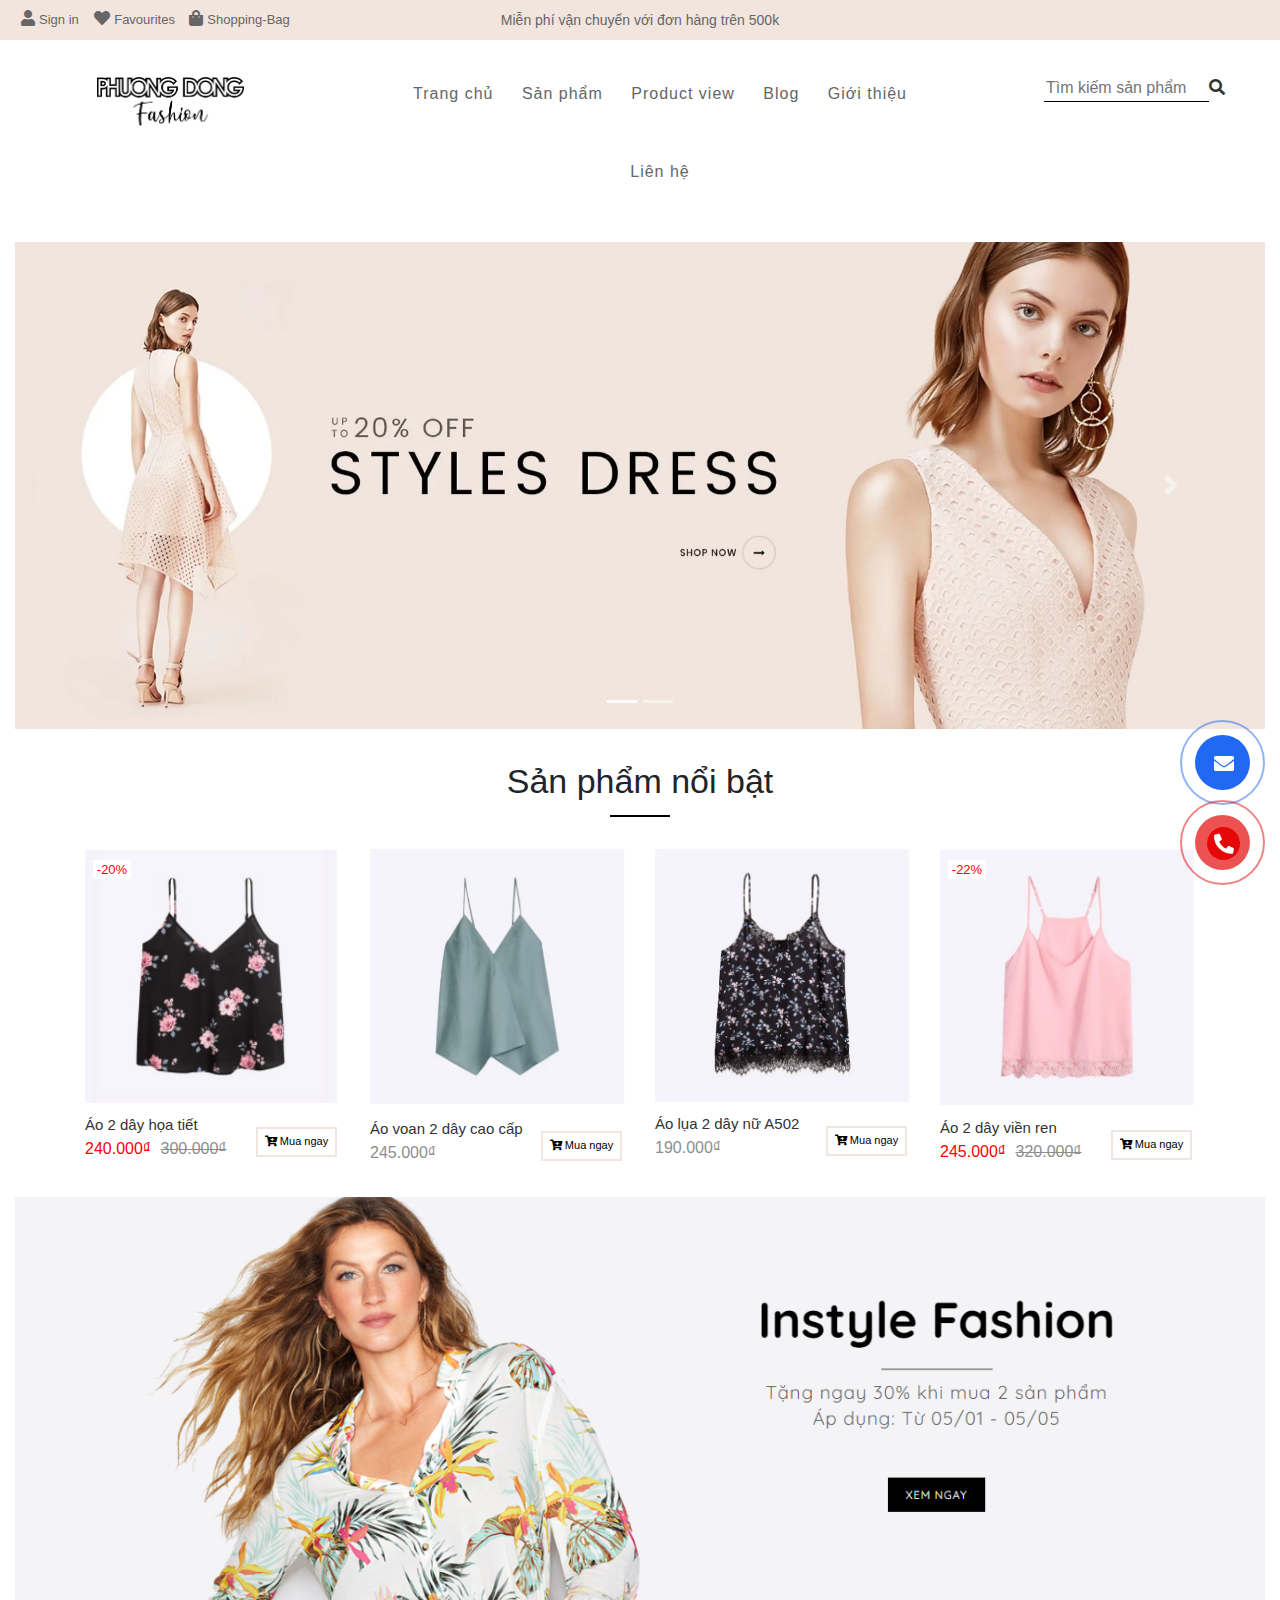
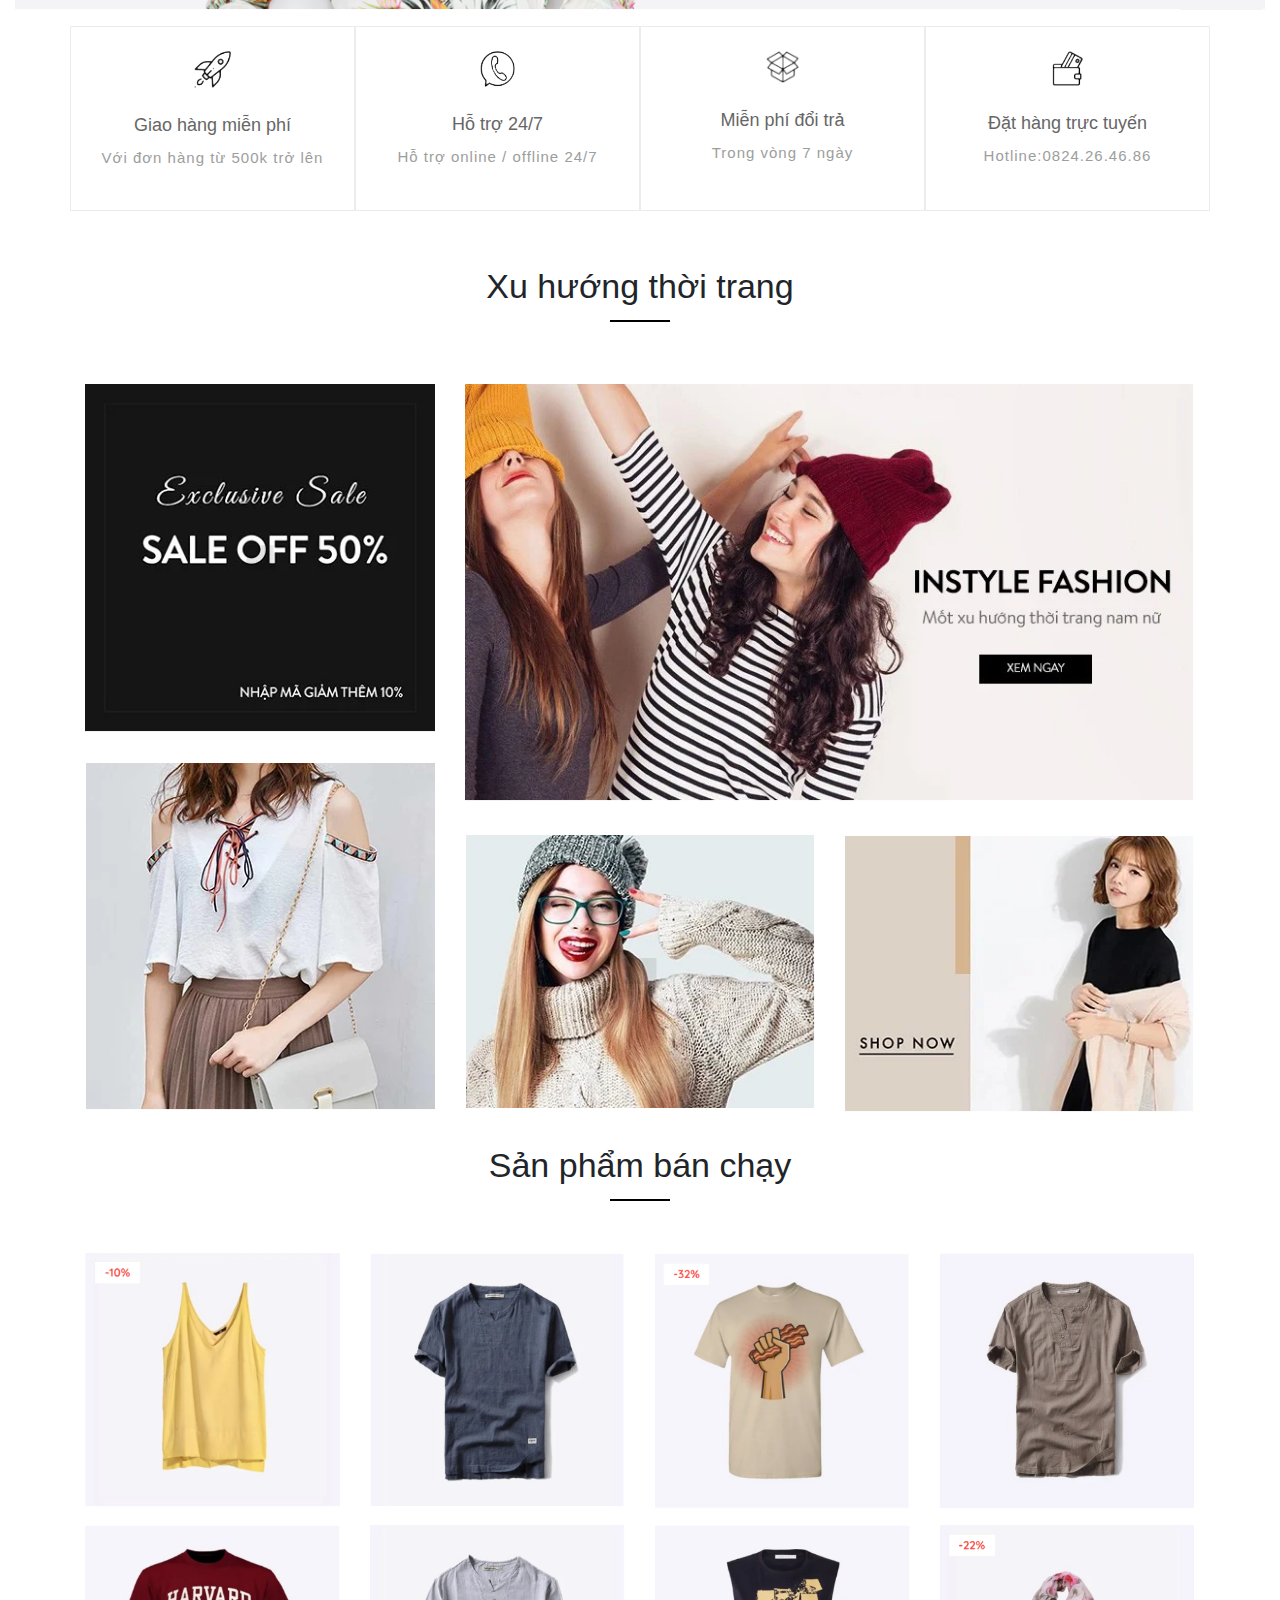
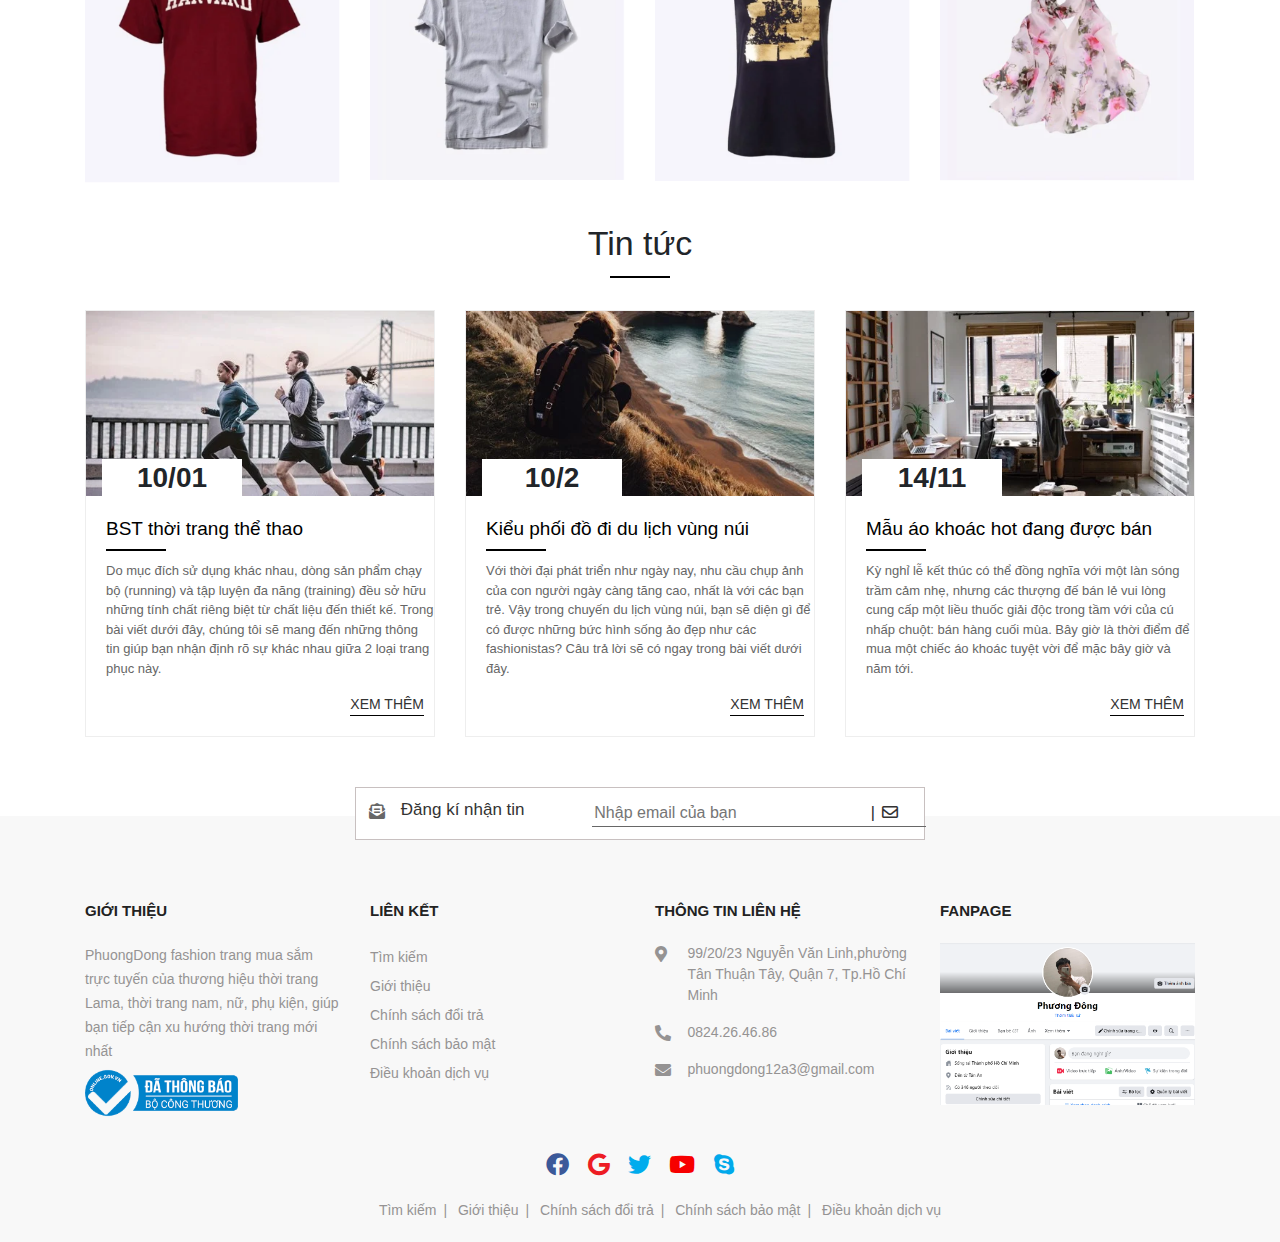
<file: index.html>
<!doctype html>
<html>
	<head>
		<title>PhuongDong Fashion</title>
		<meta charset="utf-8"/>
		<link href="css/style.css" rel="stylesheet"/>
		<link href="vendor/fontawesome/css/all.css" rel="stylesheet"/>
		<link href="vendor/bootstrap/css/bootstrap.min.css" rel="stylesheet"/>
		<script src="js/jquery-3.5.1.min.js"></script>
		<script src="vendor/bootstrap/js/bootstrap.min.js"></script>
		<script>
			$(document).ready(function(){
			  $("#myBtn").click(function(){
			    $("#myModal").modal();
			  });
			});
			$(document).ready(function(){
		  $("#myCarousel").carousel({interval: 3000}); 
		  });
		</script>

	</head>
	<body>
		<header>
			<div class="container-fluid">
				<div class="row login">
					<div class="col-md-4 col-6">
						<button style="background: none" type="button" id="myBtn" data-toggle="modal" data-target="#myModal"><i class="fa fa-user" aria-hidden="true"> <b>Sign in</b></i></button>
  					<!-- The Modal -->
					  <div class="modal fade" id="myModal">
					    <div class="modal-dialog">
					      <div class="modal-content">
					      
					        <!-- Modal Header -->
					        <div class="modal-header">
					          <h4 class="modal-title">ĐĂNG NHẬP</h4>
					          <button type="button" class="close" data-dismiss="modal">×</button>
					        </div>
					        
					        <!-- Modal body -->
					        <div class="modal-body">
					         <form action="/action_page.php">
					  <div class="form-group" style="text-align: left;">
					    <label for="email" >Email address:</label>
					    <input type="email" class="form-control" placeholder="Enter email" id="email">
					  </div>
					  <div class="form-group" style="text-align: left;">
					    <label for="pwd">Password:</label>
					    <input type="password" class="form-control" placeholder="Enter password" id="pwd">
					  </div>
					  <div class="form-group form-check">
					    <label class="form-check-label">
					      <input class="form-check-input" type="checkbox"> Remember me
					    </label>
					  </div>
					  <button type="submit" class="btn btn-primary">Submit</button>
					</form>
					        </div>
					        
					        <!-- Modal footer -->
					        <div class="modal-footer">
					          <button type="button" class="btn btn-danger" data-dismiss="modal">Close</button>
					        </div>
					        
					      </div>
					    </div>
					  </div>
  
	
						<a href="detail.html"><i class="fa fa-heart" aria-hidden="true"> <b>Favourites</b></i></a>
						<a href="detail.html"><i class="fa fa-shopping-bag" aria-hidden="true"> <b>Shopping-Bag</b></i></a>
					</div>
					<div class="col-md-4 col-6">
						<p>Miễn phí vận chuyển với đơn hàng trên 500k</p>
					</div>
					<div class="col-md-3 col-0"></div>
						


				</div>
				<div class="row anh-logo" id="nav">
					<div class="col-md-3 col-12">
					<a href="detail.html"><img src="img/logo.png"></a>
				</div>
					<div class="col-md-6 col-12 logo">
						<div class="menu" style="width: 100%">
							<ul>
								<li><a href="detail.html">Trang chủ</a></li>
								<li><a href="detail.html">Sản phẩm</a></li>
								<li><a href="detail.html">Product view</a></li>
								<li><a href="detail.html">Blog</a></li>
								<li><a href="detail.html">Giới thiệu </a></li>
								<li><a href="detail.html">Liên hệ</a></li>
							</ul>
						</div>
					</div>
					<div class="col-md-3 col-12">
						<div class="search">
							<input type="text" placeholder="Tìm kiếm sản phẩm"><a href="detail.html"><i class="fa fa-search"></i></a>
						</div>
					</div>
				</div>
				<div id="myCarousel" class="carousel slide" data-ride="carousel">

				  <!-- Indicators -->
				  <ul class="carousel-indicators">
				    <li data-target="#myCarousel" data-slide-to="0" class="active"></li>
				    <li data-target="#myCarousel" data-slide-to="1"></li>
				   
				  </ul>
				  
				  <!-- The slideshow -->
				  <div class="carousel-inner">
				    <div class="carousel-item active">
				      <img src="img/bia1.png" style="width: 100%">
				    </div>
				    <div class="carousel-item">
				      <img src="img/bia2.png" style="width: 100%">
				    </div>
				  </div>
				  
				  <!-- Left and right controls -->
				  <a class="carousel-control-prev" href="#myCarousel" data-slide="prev">
				    <span class="carousel-control-prev-icon"></span>
				  </a>
				  <a class="carousel-control-next" href="#myCarousel" data-slide="next">
				    <span class="carousel-control-next-icon"></span>
				  </a>
				</div>
			</div>
		</header>
		<main>
			<div class="container">
				<div class="row text-center mg-y2 title">
					<div class="col-md-12">
						<h3>Sản phẩm nổi bật</h3>
					</div>
					<div class="col-md-5"></div>
					<div class="col-md-2">
						<div class="line"></div>
					</div>
					<div class="col-md-5"></div>
				</div>
			</div>
			<div class="container">
				<div class="row product">
					<div class="col-md-3 col-6 item">
						<div class="about-img">
							<a href="detail.html"><img src="img/ao1.png"></a>
							<p class="discount">-20%</p>
						</div>
						<div class="about-content">
							<div class="row">
								<div class="col-md-8">
									<a href="detail.html">Áo 2 dây họa tiết</a>
									<p>240.000₫ <b>300.000₫</b> </p>
								</div>
								<div class="col-md-2">
									<button type="submit"><i class="fa fa-cart-plus"></i> Mua ngay</button>
								</div>
							</div>
						</div>
					</div>
					<div class="col-md-3 col-6 item">
						<div class="about-img">
							<a href="detail.html"><img src="img/ao2.png"></a>
						</div>
						<div class="about-content">
							<div class="row">
								<div class="col-md-8">
									<a href="detail.html">Áo voan 2 dây cao cấp</a>
									<p style="color:#8e8e8e">245.000₫ </p>
								</div>
								<div class="col-md-2">
									<button type="submit"><i class="fa fa-cart-plus"></i> Mua ngay</button>
								</div>
							</div>
						</div>
					</div>
					<div class="col-md-3 col-6 item">
						<div class="about-img">
							<a href="detail.html"><img src="img/ao3.png"></a>
						</div>
						<div class="about-content">
							<div class="row">
								<div class="col-md-8">
									<a href="detail.html">Áo lụa 2 dây nữ A502</a>
									<p style="color:#8e8e8e">190.000₫ </p>
								</div>
								<div class="col-md-2">
									<button type="submit"><i class="fa fa-cart-plus"></i> Mua ngay</button>
								</div>
							</div>	
						</div>
					</div>
					<div class="col-md-3 col-6 item">
						<div class="about-img">
							<a href="detail.html"><img src="img/ao4.png"></a>
							<p class="discount">-22%</p>
						</div>
						<div class="about-content">
							<div class="row">
								<div class="col-md-8">
									<a href="detail.html">Áo 2 dây viền ren</a>
									<p>245.000₫ <b>320.000₫</b> </p>
								</div>
								<div class="col-md-2">
									<button type="submit"><i class="fa fa-cart-plus"></i> Mua ngay</button>
								</div>
							</div>

						</div>
					</div>
				</div>
			</div>
			<div class="container-fluid my-3 slide3">
				<a href="detail.html"><img src="img/bia3.png"></a>
			</div>
			<div class="container">
				<div class="row about-service">
					<div class="col-md-3 col-6 text-center service-item">
						<div class="about-icon">
							<img src="img/icon1.png">
						</div>
						<span>Giao hàng miễn phí</span>
						<p>Với đơn hàng từ 500k trở lên</p>
					</div>
					<div class="col-md-3 col-6 text-center service-item">
						<div class="about-icon">
							<img src="img/icon2.png">
						</div>
						<span>Hỗ trợ 24/7</span>
						<p>Hỗ trợ online / offline 24/7</p>
					</div>
					<div class="col-md-3 col-6 text-center service-item">
						<div class="about-icon">
							<img src="img/icon3.png">
						</div>
						<span>Miễn phí đổi trả</span>
						<p>Trong vòng 7 ngày</p>
					</div>
					<div class="col-md-3 col-6 text-center service-item">
						<div class="about-icon">
							<img src="img/icon4.png">
						</div>
						<span>Đặt hàng trực tuyến</span>
						<p>Hotline:0824.26.46.86</p>
					</div>
				</div>
			</div>
			<div class="container">
					<div class="row text-center mg-y2 title">
					<div class="col-md-12">
						<h3>Xu hướng thời trang</h3>
					</div>
					<div class="col-md-5"></div>
					<div class="col-md-2">
						<div class="line"></div>
					</div>
					<div class="col-md-5"></div>
				</div>
				<div class="row box">
					<div class="col-md-4 col-sm-4 col-12">
						<div class="row">
							<div class="col-md-12 col-sm-12 col-6 img-box">
								<a href="detail.html"><img src="img/anhXH1.png"></a>
							</div>
							<div class="col-md-12 col-sm-12 col-6 img-box">
								<a href="detail.html"><img src="img/anhXH3.png"></a>
							</div>
						</div>
					</div>
					<div class="col-md-8 col-sm-8 col-12">
						<div class="img-right">
							<a href="detail.html"><img src="img/anhXH2.png"></a>
						</div>
						<div class="row">
							<div class="col-md-6 col-sm-6 col-6 padding-img box-img-bot">
								<a href="detail.html"><img src="img/anhXH4.png"></a>
							</div>
							<div class="col-md-6 col-sm-6 col-6 padding-img box-img-bot">
								<a href="detail.html"><img src="img/anhXH5.png"></a>
							</div>
						</div>
					</div>
				</div>
			</div>
			<div class="container">
					<div class="row text-center mg-y2 title">
					<div class="col-md-12">
						<h3>Sản phẩm bán chạy</h3>
					</div>
					<div class="col-md-5"></div>
					<div class="col-md-2">
						<div class="line"></div>
					</div>
					<div class="col-md-5"></div>
					</div>
					<div class="row sell-item">
						<div class="col-md-3 col-6 my-2">
							<div class="sell-img">
								<a href="detail.html"><img src="img/bestsell1.png"></a>
								<div class="sell-content">
									<a href="detail.html">Áo thun dạo phố mùa hè</a>
									<p>350.000₫ <span>390.000₫</span></p>
								</div>
							</div>
						</div>

						<div class="col-md-3 col-6 my-2">
							<div class="sell-img">
								<a href="detail.html"><img src="img/bestsell2.png"></a>
								<div class="sell-content">
									<a href="detail.html">Áo thun nam basic 2020</a>
									<p style="color: #ddd4d4">350.000₫</p>
								</div>
							</div>
						</div>

						<div class="col-md-3 col-6 my-2">
							<div class="sell-img">
								<a href="detail.html"><img src="img/bestsell3.png"></a>
								<div class="sell-content">
									<a href="detail.html">Áo thun nam game FreeFire</a>
									<p>150.000₫ <span>220.000₫</span></p>
								</div>
							</div>
						</div>

						<div class="col-md-3 col-6 my-2">
							<div class="sell-img">
								<a href="detail.html"><img src="img/bestsell4.png"></a>
								<div class="sell-content">
									<a href="detail.html">Áo thun nam JAPAN GOKING</a>
									<p style="color: #ddd4d4">450.000₫</p>
								</div>
							</div>
						</div>

						<div class="col-md-3 col-6 my-2">
							<div class="sell-img">
								<a href="detail.html"><img src="img/bestsell5.png"></a>
								<div class="sell-content">
									<a href="detail.html">Áo thun nam Owen</a>
									<p style="color: #ddd4d4">350.000₫</p>
								</div>
							</div>
						</div>

						<div class="col-md-3 col-6 my-2">
							<div class="sell-img">
								<a href="detail.html"><img src="img/bestsell6.png"></a>
								<div class="sell-content">
									<a href="detail.html">Áo thun nam Zakado cổ tròn</a>
									<p style="color: #ddd4d4">600.000₫</p>
								</div>
							</div>
						</div>

						<div class="col-md-3 col-6 my-2">
							<div class="sell-img">
								<a href="detail.html"><img src="img/bestsell7.png"></a>
								<div class="sell-content">
									<a href="detail.html">Áo Thun Nữ Thời Trang</a>
									<p>Liên hệ</p>
								</div>
							</div>
						</div>

						<div class="col-md-3 col-6 my-2">
							<div class="sell-img">
								<a href="detail.html"><img src="img/bestsell8.png"></a>
								<div class="sell-content">
									<a href="detail.html">Khăn choàng xuống phố</a>
									<p>350.000₫ <span>450.000₫</span></p>
								</div>
							</div>
						</div>
					</div>
			</div>
			<div class="container">
					<div class="row text-center mg-y2 title">
					<div class="col-md-12">
						<h3>Tin tức</h3>
					</div>
					<div class="col-md-5"></div>
					<div class="col-md-2">
						<div class="line"></div>
					</div>
					<div class="col-md-5"></div>
					</div>
					<div class="row info">
						<div class="col-md-4 col-12 about-info">
							<div class="daddy">
							<div class="info-item">
							<a href="detail.html"><img src="img/info1.png"></a>
							<h3>10/01</h3>
							</div>
							<a href="detail.html"><h4>BST thời trang thể thao</h4></a>
							<div class="line" style="margin:0 0 10px 20px"></div>
							<p>Do mục đích sử dụng khác nhau, dòng sản phẩm chạy bộ (running) và tập luyện đa năng (training) đều sở hữu những tính chất riêng biệt từ chất liệu đến thiết kế. Trong bài viết dưới đây, chúng tôi sẽ mang đến những thông tin giúp bạn nhận định rõ sự khác nhau giữa 2 loại trang phục này.</p>
							<div class="more"><a href="detail.html">XEM THÊM</a></div>
							<div class="clear"></div>
						</div>
							
						</div>

							<div class="col-md-4 col-12 about-info">
							<div class="daddy">
							<div class="info-item">
							<a href="detail.html"><img src="img/info3.png"></a>
							<h3>10/2</h3>
							</div>
							<a href="detail.html"><h4>Kiểu phối đồ đi du lịch vùng núi</h4></a>
							<div class="line" style="margin:0 0 10px 20px"></div>
							<p> Với thời đại phát triển như ngày nay, nhu cầu chụp ảnh của con người ngày càng tăng cao, nhất là với các bạn trẻ. Vậy trong chuyến du lịch vùng núi, bạn sẽ diện gì để có được những bức hình sống ảo đẹp như các fashionistas? Câu trả lời sẽ có ngay trong bài viết dưới đây.</p>
							<div class="more"><a href="detail.html">XEM THÊM</a></div>
							<div class="clear"></div>
							</div>
						</div>

						<div class="col-md-4 col-12 about-info">
							<div class="daddy">
							<div class="info-item">
							<a href="detail.html"><img src="img/info2.png"></a>
							<h3>14/11</h3>
							</div>
							<a href="detail.html" style="text-decoration: none;"><h4>Mẫu áo khoác hot đang được bán</h4></a>
							<div class="line" style="margin:0 0 10px 20px"></div>
							<p>Kỳ nghỉ lễ kết thúc có thể đồng nghĩa với một làn sóng trầm cảm nhẹ, nhưng các thượng đế bán lẻ vui lòng cung cấp một liều thuốc giải độc trong tầm với của cú nhấp chuột: bán hàng cuối mùa. Bây giờ là thời điểm để mua một chiếc áo khoác tuyệt vời để mặc bây giờ và năm tới. </p>
							<div class="more"><a href="detail.html">XEM THÊM</a></div>
							<div class="clear"></div>
							</div>
						</div>


					</div>
			</div>
			<div class="container">
				<div class="row about-email">
				<div class="col-md-3"></div>
				<div class="col-md-6 col-12">
					<div class="row">
					<div class="col-md-4 col-5">
						<div class="row">
						<div class="col-md-2 col-2 mail-icon">
							<i class="fas fa-envelope-open-text"></i>
						</div>
						<div class="col-md-10 col-10 mail-text">
							<h5>Đăng kí nhận tin</h5>
						</div>
						</div>
				</div>
					<div class="col-md-1 col-1"></div>
					<div class="col-md-7 col-6">
						<input type="email" name="" placeholder="Nhập email của bạn"> |
						<a href="detail.html"><i class="far fa-envelope"></i></a>
					</div>
					</div>
					</div>
					<div class="col-md-3"></div>
				</div>
			</div>
			<div class="container-fluid" style="background-color: #f8f8f8">
				<div class="container">
					<div class="row about-footer">
						<div class="col-md-3">
							<div class="footer-title">
								<h4 class="footer-item-title">GIỚI THIỆU</h4>
								<p style="margin-bottom: 0">
									PhuongDong fashion trang mua sắm trực tuyến của thương hiệu thời trang Lama, thời trang nam, nữ, phụ kiện, giúp bạn tiếp cận xu hướng thời trang mới nhất
								</p>
								<img src="img/bocongthuong.png">
							</div>
						</div>
						<div class="col-md-3 ">
							<h4 class="footer-item-title">LIÊN KẾT</h4>
							<ul class="link">
								<li><a href="detail.html">Tìm kiếm</a></li>
								<li><a href="detail.html">Giới thiệu</a></li>
								<li><a href="detail.html">Chính sách đổi trả</a></li>
								<li><a href="detail.html">Chính sách bảo mật</a></li>
								<li><a href="detail.html">Điều khoản dịch vụ</a></li>
							</ul>
						</div>
						<div class="col-md-3">
							<h4 class="footer-item-title">THÔNG TIN LIÊN HỆ</h4>
							<ul class="footer-contact">
								<li>
									<div class="row">
										<div class="col-2">
										<i class="fas fa-map-marker-alt"></i>
										</div>
										<div class="col-10">
									<p>99/20/23 Nguyễn Văn Linh,phường Tân Thuận Tây, Quận 7, Tp.Hồ Chí Minh</p>
									</div>
								</li>
								<li>
									<div class="row">
										<div class="col-2">
										<i class="fas fa-phone-alt"></i>
										</div>
										<div class="col-10">
										<p>0824.26.46.86</p>
										</div>
									</div>
								</li>

								<li>
									<div class="row">
										<div class="col-2">
										<i class="fas fa-envelope"></i>
										</div>
										<div class="col-10">
										<p>phuongdong12a3@gmail.com</p>
										</div>
									</div>
								</li>
							</ul>
						</div>
						<div class="col-md-3 col-12">
							<h4 class="footer-item-title">FANPAGE</h4>
							<a href="detail.html"><img src="img/fanpage.png" class="img-fanpage"></a>
						</div>
						<div class="col-md-12 text-center">
							<ul class="social">
								<li><a href="detail.html"><i class="fab fa-facebook" style="color: #3b5999"></i></a>
								</li>
								<li><a href="detail.html"><i class="fab fa-google" style="color: #ed1c24"></i></a>
								</li>
								<li><a href="detail.html"><i class="fab fa-twitter" style="color: #00aced"></i></a>
								</li>
								<li><a href="detail.html"><i class="fab fa-youtube" style="color: #f70000"></i></a>
								</li>
								<li><a href="detail.html"><i class="fab fa-skype" style="color: #01a9eb"></i></a>
								</li>
							</ul>
						</div>
						<div class="col-md-12 text-center footer-bottom text-footer">	
							<ul>
								<li><a href="detail.html">Tìm kiếm</a></li>|
								<li><a href="detail.html">Giới thiệu</a></li>|
								<li><a href="detail.html">Chính sách đổi trả</a></li>|
								<li><a href="detail.html">Chính sách bảo mật</a></li>|
								<li><a href="detail.html">Điều khoản dịch vụ</a></li>
							</ul>
						</div>
					</div>
				</div>
			</div>
	<div class="hotline-phone-ring" style="position: fixed;right: 0 ;bottom: 80px">
    <div class="hotline-phone-ring-circle" style="border: 2px solid #2168f3;"></div>
    <div class="hotline-phone-ring-circle-fill" style="background-color: #2168f3"></div>
    <div class="hotline-phone-ring-img-circle" style="background-color: #2168f3"> <a href="tel:0352833656" class="pps-btn-img">
        <i style="color:#fff;font-size:20px;" class="fas fa-envelope"></i> </a> </div>
	</div>
	<div class="hotline-phone-ring" style="position: fixed;right: 0 ;bottom: 0">
    <div class="hotline-phone-ring-circle"></div>
    <div class="hotline-phone-ring-circle-fill"></div>
    <div class="hotline-phone-ring-img-circle"> <a href="tel:0352833656" class="pps-btn-img">
        <i style="color:#fff;font-size:20px;" class="fas fa-phone-alt"></i> </a> </div>
	</div>
	
		</main>
		<footer>
		
</footer>

	</body>
</html>
</file>
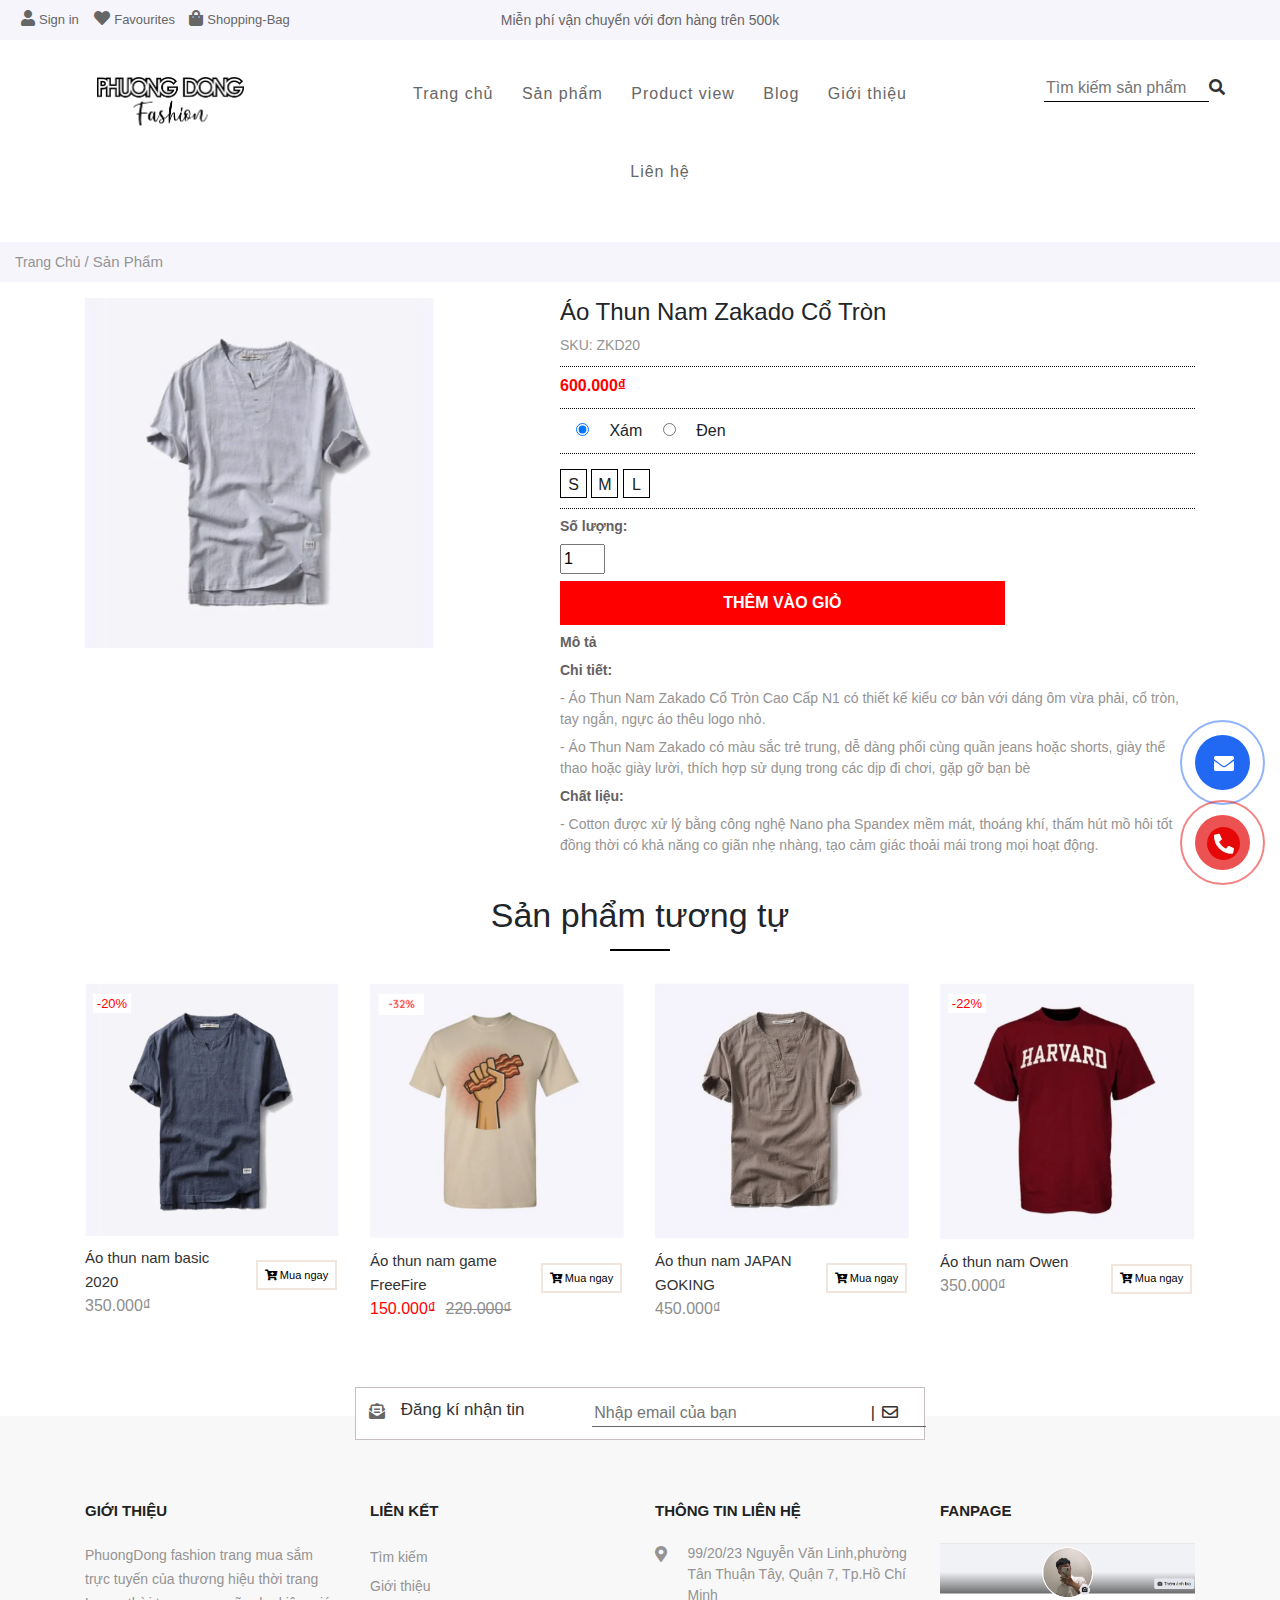
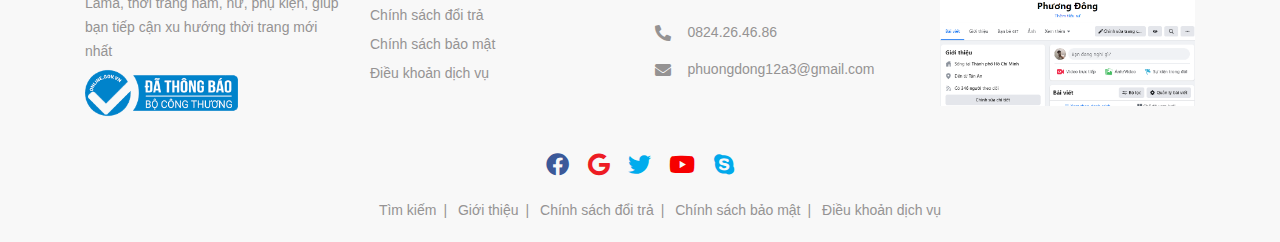
<file: detail.html>
<!DOCTYPE html>
<html>
<head>
	<title>PhuongDong Fashion</title>
	<meta charset="utf-8"/>
		<link href="css/style-detail.css" rel="stylesheet"/>
		<link href="css/style.css" rel="stylesheet"/>
		<link href="vendor/fontawesome/css/all.css" rel="stylesheet"/>
		<link href="vendor/bootstrap/css/bootstrap.min.css" rel="stylesheet"/>
		<script src="js/jquery-3.5.1.min.js"></script>
		<script src="vendor/bootstrap/js/bootstrap.min.js"></script>
</head>
<body>
	<div class="container-fluid">
				<div class="row login" style="background-color: #f6f5fc;">
					<div class="col-md-4 col-6">
						<button style="background: none" type="button" id="myBtn" data-toggle="modal" data-target="#myModal"><i class="fa fa-user" aria-hidden="true"> <b>Sign in</b></i></button>
  					<!-- The Modal -->
					  <div class="modal fade" id="myModal">
					    <div class="modal-dialog">
					      <div class="modal-content">
					      
					        <!-- Modal Header -->
					        <div class="modal-header">
					          <h4 class="modal-title">ĐĂNG NHẬP</h4>
					          <button type="button" class="close" data-dismiss="modal">×</button>
					        </div>
					        
					        <!-- Modal body -->
					        <div class="modal-body">
					         <form action="/action_page.php">
					  <div class="form-group" style="text-align: left;">
					    <label for="email" >Email address:</label>
					    <input type="email" class="form-control" placeholder="Enter email" id="email">
					  </div>
					  <div class="form-group" style="text-align: left;">
					    <label for="pwd">Password:</label>
					    <input type="password" class="form-control" placeholder="Enter password" id="pwd">
					  </div>
					  <div class="form-group form-check">
					    <label class="form-check-label">
					      <input class="form-check-input" type="checkbox"> Remember me
					    </label>
					  </div>
					  <button type="submit" class="btn btn-primary">Submit</button>
					</form>
					        </div>
					        
					        <!-- Modal footer -->
					        <div class="modal-footer">
					          <button type="button" class="btn btn-danger" data-dismiss="modal">Close</button>
					        </div>
					        
					      </div>
					    </div>
					  </div>
  
	
						<a href=""><i class="fa fa-heart" aria-hidden="true"> <b>Favourites</b></i></a>
						<a href=""><i class="fa fa-shopping-bag" aria-hidden="true"> <b>Shopping-Bag</b></i></a>
					</div>
					<div class="col-md-4 col-6">
						<p>Miễn phí vận chuyển với đơn hàng trên 500k</p>
					</div>
					<div class="col-md-3 col-0"></div>
						


				</div>
				<div class="row anh-logo" id="nav">
					<div class="col-md-3 col-12">
					<a href=""><img src="img/logo.png"></a>
				</div>
					<div class="col-md-6 col-12 logo">
						<div class="menu" style="width: 100%">
							<ul>
								<li><a href="">Trang chủ</a></li>
								<li><a href="">Sản phẩm</a></li>
								<li><a href="">Product view</a></li>
								<li><a href="">Blog</a></li>
								<li><a href="">Giới thiệu </a></li>
								<li><a href="">Liên hệ</a></li>
							</ul>
						</div>
					</div>
					<div class="col-md-3 col-12">
						<div class="search">
							<input type="text" placeholder="Tìm kiếm sản phẩm"><a href=""><i class="fa fa-search"></i></a>
						</div>
					</div>
				</div>
			</div>
				<div class="container-fluid remove">
					<p><a href="index.html">Trang Chủ </a>/ Sản Phẩm</p>
				</div>
				<div class="container">
					<div class="row product-detail">
						<div class="col-md-4 col-4">
							<a href=""><img src=img/bestsell6.png></a>
						</div>
						<div class="col-md-1 col-1"></div>
						<div class="col-md-7 col-7">
							<h4>Áo Thun Nam Zakado Cổ Tròn</h4>
							<p class="small-detail-text" style="border-bottom: 1px dotted black;padding-bottom: 10px">SKU: ZKD20</p>
							<div class="price" style="border-bottom: 1px dotted black;padding-bottom: 10px">
							<b>600.000₫</b>
							</div>
							<div class="color" style="border-bottom: 1px dotted black;padding: 10px 0">
								<input type="radio" name="color" checked> 	Xám
								<input type="radio" name="color"> Đen
							</div>
							<div class="size" style="border-bottom: 1px dotted black;padding-bottom: 10px">
								<span><a href="">S</a></span>
								<span><a href="">M</a></span>
								<span><a href="">L</a></span>
							</div>
							<p class="detail-title">Số lượng: </p>
							<input type="number" name="" placeholder="" value="1">
							<p><button type="submit">THÊM VÀO GIỎ</button></p>
							<p class="detail-title">Mô tả</p>
							<p class="detail-title">Chi tiết: </p>
							<p class="small-detail-text">
								- Áo Thun Nam Zakado Cổ Tròn Cao Cấp N1 có thiết kế kiểu cơ bản với dáng ôm vừa phải, cổ tròn, tay ngắn, ngực áo thêu logo nhỏ.
							</p>
							<p class="small-detail-text">
							- Áo Thun Nam Zakado có màu sắc trẻ trung, dễ dàng phối cùng quần jeans hoặc shorts, giày thể thao hoặc giày lười, thích hợp sử dụng trong các dịp đi chơi, gặp gỡ bạn bè
							</p>
							<p class="detail-title">Chất liệu: </p>
							<p class="small-detail-text">- Cotton được xử lý bằng công nghệ Nano pha Spandex mềm mát, thoáng khí, thấm hút mồ hôi tốt đồng thời có khả năng co giãn nhẹ nhàng, tạo cảm giác thoải mái trong mọi hoạt động.</p>
						</div>
					</div>
				</div>

				<div class="container">
				<div class="row text-center mg-y2 title">
					<div class="col-md-12">
						<h3>Sản phẩm tương tự</h3>
					</div>
					<div class="col-md-5"></div>
					<div class="col-md-2">
						<div class="line"></div>
					</div>
					<div class="col-md-5"></div>
				</div>
			</div>
			<div class="container">
				<div class="row product">
					<div class="col-md-3 col-6 item">
						<div class="about-img">
							<a href="detail.html"><img src="img/bestsell2.png"></a>
							<p class="discount">-20%</p>
						</div>
						<div class="about-content">
							<div class="row">
								<div class="col-md-8">
									<a href="detail.html">Áo thun nam basic 2020</a>
									<p style="color:#8e8e8e">350.000₫ </p>
								</div>
								<div class="col-md-2">
									<button type="submit"><i class="fa fa-cart-plus"></i> Mua ngay</button>
								</div>
							</div>
						</div>
					</div>
					<div class="col-md-3 col-6 item">
						<div class="about-img">
							<a href="detail.html"><img src="img/bestsell3.png"></a>
						</div>
						<div class="about-content">
							<div class="row">
								<div class="col-md-8">
									<a href="detail.html">Áo thun nam game FreeFire</a>
									<p>150.000₫ <b>220.000₫</b> </p>
								</div>
								<div class="col-md-2">
									<button type="submit"><i class="fa fa-cart-plus"></i> Mua ngay</button>
								</div>
							</div>
						</div>
					</div>
					<div class="col-md-3 col-6 item">
						<div class="about-img">
							<a href="detail.html"><img src="img/bestsell4.png"></a>
						</div>
						<div class="about-content">
							<div class="row">
								<div class="col-md-8">
									<a href="detail.html">Áo thun nam JAPAN GOKING</a>
									<p style="color:#8e8e8e">450.000₫ </p>
								</div>
								<div class="col-md-2">
									<button type="submit"><i class="fa fa-cart-plus"></i> Mua ngay</button>
								</div>
							</div>	
						</div>
					</div>
					<div class="col-md-3 col-6 item">
						<div class="about-img">
							<a href="detail.html"><img src="img/bestsell5.png"></a>
							<p class="discount">-22%</p>
						</div>
						<div class="about-content">
							<div class="row">
								<div class="col-md-8">
									<a href="detail.html">Áo thun nam Owen</a>
									<p style="color:#8e8e8e">350.000₫ </p>
								</div>
								<div class="col-md-2">
									<button type="submit"><i class="fa fa-cart-plus"></i> Mua ngay</button>
								</div>
							</div>

						</div>
					</div>
				</div>
			</div>

<footer>
	<div class="container">
				<div class="row about-email">
				<div class="col-md-3"></div>
				<div class="col-md-6 col-12">
					<div class="row">
					<div class="col-md-4 col-5">
						<div class="row">
						<div class="col-md-2 col-2 mail-icon">
							<i class="fas fa-envelope-open-text"></i>
						</div>
						<div class="col-md-10 col-10 mail-text">
							<h5>Đăng kí nhận tin</h5>
						</div>
						</div>
				</div>
					<div class="col-md-1 col-1"></div>
					<div class="col-md-7 col-6">
						<input type="email" name="" placeholder="Nhập email của bạn"> |
						<a href=""><i class="far fa-envelope"></i></a>
					</div>
					</div>
					</div>
					<div class="col-md-3"></div>
				</div>
			</div>
			<div class="container-fluid" style="background-color: #f8f8f8">
				<div class="container">
					<div class="row about-footer">
						<div class="col-md-3">
							<div class="footer-title">
								<h4 class="footer-item-title">GIỚI THIỆU</h4>
								<p style="margin-bottom: 0">
									PhuongDong fashion trang mua sắm trực tuyến của thương hiệu thời trang Lama, thời trang nam, nữ, phụ kiện, giúp bạn tiếp cận xu hướng thời trang mới nhất
								</p>
								<img src="img/bocongthuong.png">
							</div>
						</div>
						<div class="col-md-3 ">
							<h4 class="footer-item-title">LIÊN KẾT</h4>
							<ul class="link">
								<li><a href="">Tìm kiếm</a></li>
								<li><a href="">Giới thiệu</a></li>
								<li><a href="">Chính sách đổi trả</a></li>
								<li><a href="">Chính sách bảo mật</a></li>
								<li><a href="">Điều khoản dịch vụ</a></li>
							</ul>
						</div>
						<div class="col-md-3">
							<h4 class="footer-item-title">THÔNG TIN LIÊN HỆ</h4>
							<ul class="footer-contact">
								<li>
									<div class="row">
										<div class="col-2">
										<i class="fas fa-map-marker-alt"></i>
										</div>
										<div class="col-10">
									<p>99/20/23 Nguyễn Văn Linh,phường Tân Thuận Tây, Quận 7, Tp.Hồ Chí Minh</p>
									</div>
								</li>
								<li>
									<div class="row">
										<div class="col-2">
										<i class="fas fa-phone-alt"></i>
										</div>
										<div class="col-10">
										<p>0824.26.46.86</p>
										</div>
									</div>
								</li>

								<li>
									<div class="row">
										<div class="col-2">
										<i class="fas fa-envelope"></i>
										</div>
										<div class="col-10">
										<p>phuongdong12a3@gmail.com</p>
										</div>
									</div>
								</li>
							</ul>
						</div>
						<div class="col-md-3 col-12">
							<h4 class="footer-item-title">FANPAGE</h4>
							<a href=""><img src="img/fanpage.png" class="img-fanpage"></a>
						</div>
						<div class="col-md-12 text-center">
							<ul class="social">
								<li><a href=""><i class="fab fa-facebook" style="color: #3b5999"></i></a>
								</li>
								<li><a href=""><i class="fab fa-google" style="color: #ed1c24"></i></a>
								</li>
								<li><a href=""><i class="fab fa-twitter" style="color: #00aced"></i></a>
								</li>
								<li><a href=""><i class="fab fa-youtube" style="color: #f70000"></i></a>
								</li>
								<li><a href=""><i class="fab fa-skype" style="color: #01a9eb"></i></a>
								</li>
							</ul>
						</div>
						<div class="col-md-12 text-center footer-bottom text-footer">	
							<ul>
								<li><a href="">Tìm kiếm</a></li>|
								<li><a href="">Giới thiệu</a></li>|
								<li><a href="">Chính sách đổi trả</a></li>|
								<li><a href="">Chính sách bảo mật</a></li>|
								<li><a href="">Điều khoản dịch vụ</a></li>
							</ul>
						</div>
					</div>
				</div>
			</div>



	<div class="hotline-phone-ring" style="position: fixed;right: 0 ;bottom: 80px">
    <div class="hotline-phone-ring-circle" style="border: 2px solid #2168f3;"></div>
    <div class="hotline-phone-ring-circle-fill" style="background-color: #2168f3"></div>
    <div class="hotline-phone-ring-img-circle" style="background-color: #2168f3"> <a href="tel:0352833656" class="pps-btn-img">
        <i style="color:#fff;font-size:20px;" class="fas fa-envelope"></i> </a> </div>
	</div>
	<div class="hotline-phone-ring" style="position: fixed;right: 0 ;bottom: 0">
    <div class="hotline-phone-ring-circle"></div>
    <div class="hotline-phone-ring-circle-fill"></div>
    <div class="hotline-phone-ring-img-circle"> <a href="tel:0352833656" class="pps-btn-img">
        <i style="color:#fff;font-size:20px;" class="fas fa-phone-alt"></i> </a> </div>
	</div>
</footer>
</body>
</html>
</file>
<file: css/style.css>
body
{
    font-family: sans-serif;
}
.text-center
{
    text-align: center;
}
.clear
{
    clear:both;
}
.login 
{
    background: #f1e5de;
   
}  
.login .col-md-1 p a
{
    text-decoration: none;
    color: #666666;
    margin: 0 5px;
    line-height: 40px;
    padding:5px;
}
.login .col-md-1 p a:hover
{
    background-color: #ba7e7e; 
   
}
.login .col-md-1 p
{
    margin: 0
}
.logo #nav ul
{
    margin:0;
} 
.login .col-md-4 p
{
    margin: 0;
    line-height: 40px;
    font-size: 14px;
    color: #666666;
    text-align: center;
}
.login a
{
    text-decoration: none
}
.login a i
{
    color:#666666;
    margin:10px 5px;
    
}   
.login a i b
{
    font-weight: 500; 
    font-family: sans-serif; 
    font-size:13px;  
}
.logo
{
    text-align: center;
}
.anh-logo
{
    text-align: center;
    margin: 15px 0;
}
.anh-logo .col-md-3 img
{
    width: 167px;
    padding: 22px 0 0 20px;
}
.login button
{
    border: none; 
}
.login button i
{
    color:#666666;
    }
.login button b
{
    font-family: sans-serif;
    font-size: 13px;
    font-weight: normal;
}
#nav ul
{
    list-style: none;
    display: inline-block;
}
#nav ul li a

{
    display: block;
    text-decoration: none;
    color:#666666;
    letter-spacing: 1px ;
    padding:7px;
}
#nav
{
    text-align: center;
}
#nav ul li
{
    margin:20px 5px;
    display: inline-block;
}
#nav ul li a:hover
{
    background:#e1c3b2;
    transition: 1s
}
.search
{  text-align: center;
    
   margin-right: 10px
}
.search input
{
   border: none;
    border-bottom: 1px solid black;
    outline: none;
    margin-top: 20px;
    margin-left: 39px;
    width: 59%;
}

.search a i
{
    margin-left: -5 px;
    color: #333333
}
.text-center
{
    text-align: center;
}
.special-pro
{

}
.mg-y3
{margin:3rem 0 ;}
.mg-y2
{
    margin:2rem 0;
}
.line
{ display: block;
    margin: 0px auto;
    height: 2px;
    background: black;
    width: 60px;
   
}
.title .col-md-12 
{
    padding-bottom: 5px
}
.title .col-md-12 h3
{
    font-size: 34px;
    font-weight: 400;
}
.about-content a
{
    font-size: 15px;
    font-weight: 500;
    color: #333;
}
.about-content a:hover
{
    color:#333;
    text-decoration: none;
}
.about-content p
{
    color:red;
}
.about-content p b
{
    color: #8e8e8e;
    font-weight: normal;
    text-decoration: line-through;
    margin-left: 5px;
}
.about-img a img
{
    max-width: 100%;
    position: relative;
}
.about-img p
{
    position: absolute;
    top: 11px;
    left: 23px;
    background: white;
    font-size: 13px;
    width: 38px;
    text-align: center;
    font-weight: 500;
    color: red;
}
.about-content
{
    margin-top:10px;
}
.item:hover .about-img  
{
    box-shadow: 0 0 10px 5px #cfcece;
    transition: 0.5s
}
.about-content .col-md-2 button
{
   border: 2px solid #f1e5de;
    background: none;
    font-size: 11px;
    height: 30px;
    margin-left: -4px;
    width: 81px;
    margin-top: 14px;
}
.about-content .col-md-2
{
    padding:0;
}
.about-service .col-md-3
{

}
.about-icon img
{

    width: 15%;
    text-align: center; 
}
.service-item span
{margin: 15px 0 10px 0px;
    font-size: 18px;
    font-weight: 500;
    color: #666666;
}
.about-service .col-md-3 p
{
   letter-spacing: 1px;
    font-size: 15px;
    color: #9c9e9c;
    padding: 8px 0 40px 0;
    margin: 0;
}
.about-service .col-md-3
{
    border: 1px solid #ececef;
  
}
.about-service
{
    margin-bottom: 55px
}
.about-service .col-md-3:hover span
{
    letter-spacing: 1px;
    transition: 1s;
    color: #333
}
.about-service .col-md-3:hover
{
    background: #f4f4f7
}
.about-service .col-md-3:hover .about-icon img
{
    opacity: 0.4

}
.about-icon
{
    margin:24px 0;
}

.slide3 a img
{
    width: 100%
}
.box .img-box a img
{
    max-width: 100%;
    padding-top: 30px;
}
.max-width
{
    max-width: 100%
}
.img-right img
{
    max-width: 100%;
    margin-top: 30px
}
.padding-img
{ padding-top: 34px }
 .box-img-bot a img
 {
    max-width: 100%
 }
 .box .img-box a img:hover, .img-right img:hover, .box-img-bot a img:hover
 {
    opacity: 0.6;
    transition: 0.5s;
    background: (0,0,0,0.6)
 }
.sell-img a img
{
    max-width: 100%
}
.sell-img
{
    position: relative;
    overflow: hidden;
}
.sell-content a,.sell-content a:hover 
{
    text-decoration: none;
    color: #f4f0ed;
    font-size: 16px;
    font-weight: 400;
    letter-spacing: 1px
}
.sell-content
{
    position: absolute;
    bottom: -73px;
    background-color: rgba(0,0,0,0.4);
    width: 100%;
    padding-left: 5px;
    transition: all 1s linear;


}
.sell-content p
{
    color: #f01e13;
    margin:0;
}
.sell-content p span
{
    text-decoration: line-through;
    color: #ddd4d4;
    font-size: 14px;
    margin-left: 10px
}
.sell-img:hover .sell-content
{
    bottom: 0;
    transition: all 0.7s linear
}
.sell-item
{margin-top: 44px}
.info-item
{
    position: relative;
}
.daddy
{
    border:1px solid #eeeeee;
   

}
.info-item a img
{
    max-width: 100%
}
.info-item h3
{
  background-color: white;
    position: absolute;
    bottom: 0px;
    margin: 0px 0 0 16px;
    width: 140px;
    line-height: 37px;
    text-align: center;
    font-family: sans-serif;
    font-weight:bold;
}
.daddy a h4
{
    margin-top: 22px;
    font-size: 19px;
    font-family: sans-serif;
    padding-left: 20px; 
    color: #000000;
    text-decoration: none;
}

.daddy a:hover
{
    text-decoration: none
}
.about-info p
{
    padding-left: 20px;
    font-size: 13px;
    font-family: sans-serif;
    color: #666666;
}
.about-info .more a, .about-info .more a:hover
{
    color: #333;
    text-decoration: none;
    text-align: right;
    font-size: 14px;
    border-bottom: 1px solid black;
    float: right;
    margin-bottom: 20px
}
.more
{
    margin-right: 10px
}

.mail-icon i
{
    color: #676767
}
.mail-text h5
{
    color:#333;
    font-size: 17px;
    margin: 0;

}
.about-email .col-md-7 input
{
    border: none;
    outline: none;
    width: 86%;

}
.about-email .col-md-7
{
border-bottom: 1px solid #676767;
padding-left: 0
}
.about-email
{
   
        margin-bottom: -24px
}
.about-email .col-md-7 a i
{
    color: #333;
    margin-left: 3px;
}
.about-email .col-md-6
{
     border: 1px solid #c8c0c0;
     padding: 12px 13px;
     background-color: #fff;
}
.footer-item-title
{
    font-size: 15px;
    color: #222;
    font-family: sans-serif;
    font-weight: bold;
    margin-bottom: 23px;

}
.footer-title p
{
    font-size: 14px;
    color: #959393;
    line-height: 24px
}
.about-footer
{
    padding-top: 86px;
}
 .about-email .col-12
{
    margin-top: 50px;
}
 
.footer-title img
{
    width: 60%;
}
.link
{
    list-style: none;
    padding: 0;
    margin:0
}
.link a
{
    color: #959393;
    font-size: 14px;
        line-height: 29px;
}
.link a:hover
{
    color: #959393;
}
.footer-contact
{
    list-style: none;
    margin:0;
    padding:0;
}
.footer-contact li i 
{
    color: #959393; 
}
.footer-contact li p
{
    color: #959393;
    font-size: 14px
}
.about-footer .col-md-3
{
    margin-bottom: 15px
}
.footer-contact .col-10
{
    padding-left: 0
}
.img-fanpage
{
    max-width: 100%
}
.social
{
    padding:0;
    list-style: none;
    display: inline-block;
    margin: 15px 0;
}
.social li
{
    display: inline-block;
    margin:0 7px;
}
.social li a i
{
    font-size: 23px;    
}   
.social li a i:hover
{
   opacity: 0.5   
}
.text-footer
{
    color: #959393;
    font-size: 14px;
}
.footer-bottom ul li
{
    display: inline-block;
    margin:5px 7px;
}
.footer-bottom ul li a
{

    color: #959393;
    font-size: 14px;
    text-decoration: none

}
.footer-bottom ul li a:hover
{
    opacity: 0.5
}
.hotline-phone-ring-wrap {
position: fixed;
bottom: 0;
right: 0;
z-index: 999999;
}
.hotline-phone-ring {
position: relative;
visibility: visible;
background-color: transparent;
width: 110px;
height: 110px;
cursor: pointer;
z-index: 11;
-webkit-backface-visibility: hidden;
-webkit-transform: translateZ(0);
transition: visibility .5s;
right: : 0;
bottom: 0;
display: block;
}
.hotline-phone-ring-circle {
width: 85px;
height: 85px;
top: 10px;
left: 10px;
position: absolute;
background-color: transparent;
border-radius: 100%;
border: 2px solid #e60808;
-webkit-animation: phonering-alo-circle-anim 1.2s infinite ease-in-out;
animation: phonering-alo-circle-anim 1.2s infinite ease-in-out;
transition: all .5s;
-webkit-transform-origin: 50% 50%;
-ms-transform-origin: 50% 50%;
transform-origin: 50% 50%;
opacity: 0.5;
}
.hotline-phone-ring-circle-fill {
width: 55px;
height: 55px;
top: 25px;
left: 25px;
position: absolute;
background-color: rgba(230, 8, 8, 0.7);
border-radius: 100%;
border: 2px solid transparent;
-webkit-animation: phonering-alo-circle-fill-anim 2.3s infinite ease-in-out;
animation: phonering-alo-circle-fill-anim 2.3s infinite ease-in-out;
transition: all .5s;
-webkit-transform-origin: 50% 50%;
-ms-transform-origin: 50% 50%;
transform-origin: 50% 50%;
}
.hotline-phone-ring-img-circle {
background-color: #e60808;
width: 33px;
height: 33px;
top: 37px;
left: 37px;
position: absolute;
background-size: 20px;
border-radius: 100%;
border: 2px solid transparent;
-webkit-animation: phonering-alo-circle-img-anim 1s infinite ease-in-out;
animation: phonering-alo-circle-img-anim 1s infinite ease-in-out;
-webkit-transform-origin: 50% 50%;
-ms-transform-origin: 50% 50%;
transform-origin: 50% 50%;
display: -webkit-box;
display: -webkit-flex;
display: -ms-flexbox;
display: flex;
align-items: center;
justify-content: center;
}
.hotline-phone-ring-img-circle .pps-btn-img {
display: -webkit-box;
display: -webkit-flex;
display: -ms-flexbox;
display: flex;
}
.hotline-phone-ring-img-circle .pps-btn-img img {
width: 20px;
height: 20px;
}
.hotline-bar {
position: absolute;
background: rgb(49, 74, 166);
border-radius: 3px;
padding: 0 15px 0 0;
background-size: 100%;
cursor: pointer;
transition: all 0.8s;
-webkit-transition: all 0.8s;
z-index: 9;
box-shadow: 0 14px 28px rgba(0, 0, 0, 0.25), 0 10px 10px rgba(0, 0, 0, 0.1);
border-radius: 50px !important;
/* width: 175px !important; */
left: 33px;
bottom: 37px;
}
.hotline-bar > a {
color: #fff;
text-decoration: none;
font-size: 15px;
font-weight: bold;
text-indent: 50px;
display: block;
letter-spacing: 1px;
line-height: 40px;
font-family: Arial;
}
.hotline-bar > a:hover,
.hotline-bar > a:active {
color: #fff;
}
@-webkit-keyframes phonering-alo-circle-anim {
0% {
-webkit-transform: rotate(0) scale(0.5) skew(1deg);
-webkit-opacity: 0.1;
}
30% {
-webkit-transform: rotate(0) scale(0.7) skew(1deg);
-webkit-opacity: 0.5;
}
100% {
-webkit-transform: rotate(0) scale(1) skew(1deg);
-webkit-opacity: 0.1;
}
}
@-webkit-keyframes phonering-alo-circle-fill-anim {
0% {
-webkit-transform: rotate(0) scale(0.7) skew(1deg);
opacity: 0.6;
}
50% {
-webkit-transform: rotate(0) scale(1) skew(1deg);
opacity: 0.6;
}
100% {
-webkit-transform: rotate(0) scale(0.7) skew(1deg);
opacity: 0.6;
}
}
@-webkit-keyframes phonering-alo-circle-img-anim {
0% {
-webkit-transform: rotate(0) scale(1) skew(1deg);
}
10% {
-webkit-transform: rotate(-25deg) scale(1) skew(1deg);
}
20% {
-webkit-transform: rotate(25deg) scale(1) skew(1deg);
}
30% {
-webkit-transform: rotate(-25deg) scale(1) skew(1deg);
}
40% {
-webkit-transform: rotate(25deg) scale(1) skew(1deg);
}
50% {
-webkit-transform: rotate(0) scale(1) skew(1deg);
}
100% {
-webkit-transform: rotate(0) scale(1) skew(1deg);
}
}
</file>
<file: css/style-detail.css>
.remove p
{
	line-height: 40px;
	color: #959393;
    font-size: 15px
}
.remove 
{
background-color: #f6f5fc;
}
.remove a
{
	text-decoration: none;
	color: #959393;
	font-size: 14px
}
.remove a:hover
{
	color:red;
	text-decoration: none;
}
.product-detail img
{
	width: 100%
}
.detail-title
{
	color: #656161;
	font-size: 14px;
	font-weight: bold
}
.small-detail-text
{
	font-size: 14px;
	color: #959393;
}
.color a
{
	background-color: 656161;
	padding:5px;
}
.product-detail p
{
	    margin: 7px 0;
}
.product-detail p button
{
	width: 70%;
	background-color: red;
	color: #fff;
	border: none;
	outline: none;
	padding:10px 0;
	font-weight: bold
}
.product-detail input
{
	width: 45px
}
.size span a
{
	border: 1px solid black;
    width: 27px;
    height: 29px;
    line-height: 29px;
    display: inline-block;
    text-align: center;
    margin-top: 15px;
    color: #222;
    text-decoration: none;
}
.size span a:hover
{
	background-color: black;
	color: white;
	
}
.price
{
	color:red;
}
</file>
